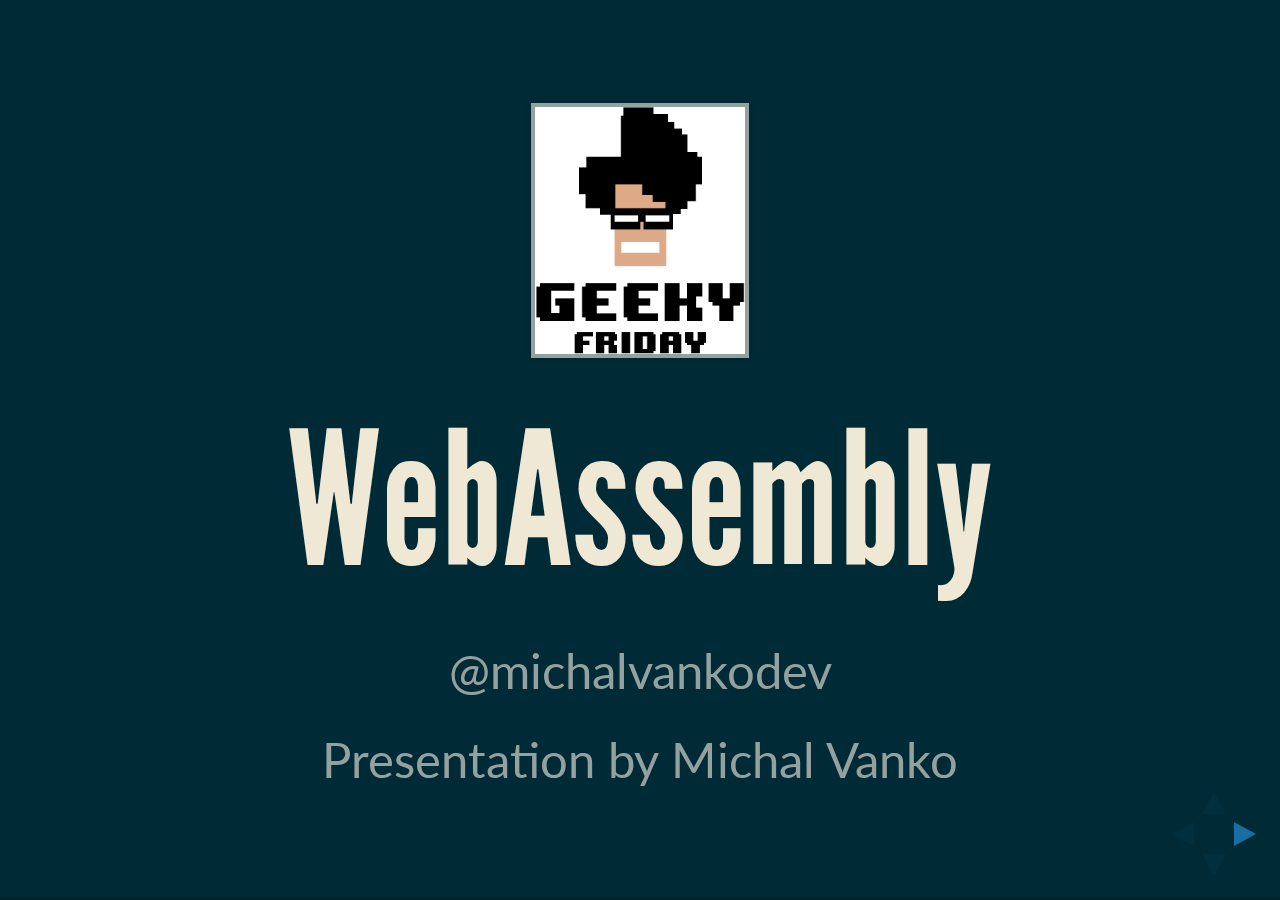
<file: index.html>
<!doctype html>
<html>
	<head>
		<meta charset="utf-8">
		<meta name="viewport" content="width=device-width, initial-scale=1.0, maximum-scale=1.0, user-scalable=no">

		<title>reveal.js</title>

		<link rel="stylesheet" href="css/reveal.css">
		<link rel="stylesheet" href="css/theme/moon.css">

		<!-- Theme used for syntax highlighting of code -->
		<link rel="stylesheet" href="lib/css/zenburn.css">
		
		<!-- Custom CSS just for this presentation -->
		<link rel="stylesheet" href="css/custom.css">

		<!-- Printing and PDF exports -->
		<script>
			var link = document.createElement( 'link' );
			link.rel = 'stylesheet';
			link.type = 'text/css';
			link.href = window.location.search.match( /print-pdf/gi ) ? 'css/print/pdf.css' : 'css/print/paper.css';
			document.getElementsByTagName( 'head' )[0].appendChild( link );
		</script>
	</head>
	<body>
		<div class="reveal">
			<div class="slides">
				<section>
					<img src="img/geekyFridayLogo.png" height="200"/>
					<h1>WebAssembly</h1>

					<footer>
						<span class="twitter-handle">@michalvankodev</span>
						<p>
							Presentation by Michal Vanko
						</p>
					</footer>
					<aside class="notes">
						<p>
							Pekne slusne sa privitat. <br>
							Ked treba predstavit GeekyFriday ako projekt <br>
							Urob si prehlad o publiku. Kto co uz vie nieco o WebAssembly <br>
							Netremuj! <br>
						</p>
					</aside>
				</section>

				<section id="web-beyond-applications">
					<h3>Web beyond web-applications</h3>
					<ul>
						<li>Game engines</li>
						<li>VR / AR</li>
						<li>Artificial inteligence</li>
						<li>Image / Video processing</li>
						<li>Image recognition</li>
						<li>Scientific visualization and simulation</li>
					</ul>

					<aside class="notes">
						<p>
							Ludia zacali na internete vykonavat viac a viac taskov na ktore webova platforma nieje pripravena. <br>
							Unity a Unreal Engines sa rozhodli ze chcu spristupnit svoje hry aj bezne na internete. <br>
							Virtualna a Upravena realita otvara vela novych moznosti a web je genialne miesto pre jednoduchy pristup. <br>
							Dokonca sa nasli ludia ktory skompilovali cely operacny system a nahodili ho ako webstranku.
						</p>
					</aside>
				</section>

				<section id="web-limits">
					<h3>Web limits</h3>
					<p>
						On web we can use any language as long as it is <strong><em>JavaScript</em></strong>.
					</p>

					<ul>
						<li>High level</li>
						<li>No threads</li>
						<li>Garbage collected</li>
						<li>No binaries</li>
					</ul>
					<aside class="notes">
						<p>
							Webove aplikacie sa tvoria vo vela roznych jazykoch. Vsetky sa vsak compiluju do JavaScriptu. <br>
							Po tazkom hladani ze kolko ich je tak som nasiel zoznam 375. takych jazykov.
						</p>
						<p>
							Hlavnymi nevyhodami jazyka su ze je Garbage collected a ze nema ziadnu binarnu reprezentaciu (nekompiluje sa). <br>
							Neviete vyuzit plny potencial procesora kedze nema ziadne thready <br>
							Nedokazeme ovladat pamat. GC sa moze naskytnut hockedy a moze sposobit sekanie <br>
							Ziadna binarna reprezentacia znamena ze kod ktory sa stiahne sa musi natiahnut a skompilovat nasledne u klienta. Co tiez trva nejaky cas.
						</p>
					</aside>
				</section>
				<section>
					<h2>Assembly</h2>

					<ul>
						<li><b>low-level</b>- machine instruction</li>
						<li>every architecture has a different set of instructions</li>
					</ul>

					<aside class="notes">
						Assembler is low-level programming language for computers
						, in which there is a <b>very strong (generally one-to-one)</b>
						correspondence between the language and the architecture's machine code instructions.
					</aside>
				</section>

				<section>
					<h2>asm.js</h2>

					<p> An extraordinarily optimizable, low-level subset of JavaScript </p>

					<ul>
						<li>manual memory management</li>
						<li>Type consistency</li>
						<li>but still JavaScript - we can do better</li>
					</ul>
					<aside class="notes">
						<p>
							asm.js vznikol ako projekt v spolupraci Unreal enginu a Firefoxu, ako demonstracia ze sa da 
							Je to len subset JavaScriptu co znamena ze je to javascript ktory pouziva len obmedzenu cast vlastnosti. <br>
							Primarne vznikol ako ciel pre kompilaciu z staticky typovych jazykov ako C/C++, ktore vedia ovladat pamat. <br>
							Samozrejme casom ludia zacali prekladat aj ine jazyky, tym ze si svoje interpretery tiez skompilovali z Ccka do asm. <br>
							Vykon okolo 65% oproti native.
						</p>
					</aside>
				</section>

				<section>
					<section>
						<h2>WebAssembly</h2>

						<p> is a new portable, size- and load-time-efficient format suitable for compilation to the web. </p>

						<ul>
							<li>Efficient and fast</li>
							<li>Safe</li>
							<li>Open and debuggable</li>
							<li>Part of the open web platform</li>
						</ul>
						<aside class="notes">
							<p>
								Neda sa hovorit o WebAssembly bez toho aby sa nespomenuli 4 hlavne ciele. <br>
								Cielom je schopnost execuovat kod 100% nativnej rychlosti. <br>
								Taktiez co sa tyka velkosti binarnych suborov aby boli male a rychle na stiahnutie
							</p>
							<p>
								WASM je navrhnuty tak aby bezal sandboxnuty a dodrziaval vsetky bezpecnostne prvky, ktore browsre dodrziavaju doteraz.
							</p>
							<p>
								WebAssembly je navrhnutý tak, aby v textovom formáte pre debugging, testovanie, experimentovanie, optimalizáciu, učenie, učenie a písanie programov ručne. <br>
								Tento format pripomina LISP :)
							</p>
						</aside>
					</section>

					<section>
						<pre><code data-trim data-noescape>
	;; simple.wasm
	(module
	(func $i (import "imports" "i") (param i32))
	(func (export "e")
		i32.const 42
		call $i))
						</code></pre>
					</section>
				</section>

				<section>
					<h3>Roadmap</h3>

					<ol>
						<li>MVP (release candidate) and JS API which are implemented</li>
						<li>
							Tooling support <br>
							<ul>
								<li>Editors</li>
								<li>Compilers</li>
								<li>Debuggers</li>
								<li>Profilers</li>
							</ul>
						</li>
						<li>Threads</li>
						<li>SIMD</li>
						<li>Zero-cost Exception Handling</li>
						<li>Feature testing</li>
					</ol>

					<aside class="notes">
						<p>
							MVP faza je dostupna na testing a mala by byt uzavreta v Q1 2017. <br>
							Nasledne by mal byt WASM dostupny by default vo vsetkych browsroch. Chrome 58 (do pol roka)
						</p>
						<p> 
							Pred 3 dnami sa spustilo hlasovanie o logo WASM. 
						</p>
						<p> 
							Tooling support: 
							<ul>
								<li>Editors,</li>
								<li> Compilers (C#, Go, Rust) by mali vediet spustat WASM, Virtualne Machiny pre jazyky ako Python Bash</li>
								<li> Debuggers - Integracia browsrou cez source mapy, Pre ostatne platformy treba dokoncit standard o tom ako debug formate, preruseni behu a inspekcii stavu.</li>
							</ul>
						</p>
						<p> 
							Feature testing: Tak ako aj browsre rozsiruju moznosti tak aj WASM sa bude vyvijat a je treba vediet ci dany browser podporuje nove featury WASM.
						</p>
					</aside>
				</section>

				<section>
					<h3>Proposals</h3>

					<ul>
						<li>Finer-grained control over memory</li>
						<li>Large page support</li>
						<li>More expressive control flow</li>
						<li>DOM, Web API integration</li>
						<li>Coroutines</li>
						<li>Multiprocess support</li>
						<li>Streaming Compilation</li>
					</ul>
					<aside class="notes">
						<p>
							Navrhy ktore budu implementovane ak bude o ne zaujem od developerov.
						</p>
					<ul>
						<li>Finer-grained control over memory- Poskytnut bezpecnu ale priamu kontrolu nad pamatou od Operacneho systemu</li>
						<li>Large page support - Stranky ktore by mohli mat aj 16 GiB, samozrejme ak user akceptuje</li>
						<li>More expressive control flow - Pridat prikazy ako napriklad goto pre lepsiu podporu inych jazykov ktore vyuzivaju najme tieto prikazy na optimalizaciu.</li>
						<li>DOM, Web API integration - Referencovat DOM objekty priamo z WASM, Volat WebAPI priamo z WASM</li>
						<li>Coroutines - C++ eventualne dostane Couroutines, ostatne jazyky (Go) su na nich zalozene.</li>
						<li>Multiprocess support, Spustat nove processy, a hlavne komunikacia medzi procesmi</li>
						<li>Streaming Compilation, Binarny format WASM je navrhnuty tak aby sa dal dekodovat pocas nacitavania. MVP vsak ale potrebuje na exekuciu WASM JavaScript API.</li>
					</ul>
					</aside>
				</section>
				<section>

					<section>
						<h3>How to</h3>

						<p><strong><em>Emscripten</em></strong> is an Open Source LLVM to JavaScript compiler.</p>
						<p>With <em>Emscripten</em> you can compile code that can be translated into <strong>LLVM</strong> bitcode into <strike>JavaScript</strike> WASM</p>

						<aside class="notes">
							<p>
								Pomocou Emscriptenu kompilujeme hocjaky kod ktory sa preklada do LLVM do WASM. <br>
								To znamena ze vacsinu jazykov ktore sa pouzivaju na systemove programovanie ako (C C++, Rust).
							</p>
						</aside>
					</section>

					<section>
						<pre><code data-trim data-noescape>
	#include &lt;stdio.h&gt;

	int main() {
		printf("hello, world!\n");
		return 0;
	}
						</code></pre>
						<pre><code data-trim data-noescape>
./emcc tests/hello_world.c
						</code></pre>

						<pre><code>
node a.out.js
						</code></pre>
						<aside class="notes">
							JS subor obsahuje JS potrebny na nacitanie vygenerovaneho WASM suboru ;)
						</aside>
					</section>
					<section>
						<pre><code data-trim data-noescape>				
$ rustup target add wasm32-unknown-emscripten
$ echo 'fn main() { println!("Hello, Emscripten!"); }' > hello.rs
$ rustc --target=wasm32-unknown-emscripten hello.rs
$ node hello.js
						</code></pre>
					</section>

					<section>
						<pre><code data-trim data-noescape>	
fetch('simple.wasm')
	.then(response => response.arrayBuffer())
	.then(bytes => instantiate(bytes, importObject))
	.then(instance => instance.exports.e());
						</code></pre>
					</section>
				</section>

				<section id="demo">
					<h3>DEMO</h3>
					<a href="http://webassembly.org/demo/">Angry Bots</a>
				</section>

				<section>
					<h3>What about JavaScript?</h3>

					<ul>
						<li>JS is still evolving (ES 2017 finalized)</li>
						<li>SIMD</li>
					</ul>
					<p>
						<blockquote>"We’re not killing JavaScript. I don’t think it’s even possible to kill JavaScript."</blockquote> Brendan Eich
					</p>
					<aside class="notes">
						<p>
							V rozhovoroch sa samotny stvoritel vyjadruje ze nemysli si ze JavaScript zahynie. <br>
							Web musi stale fungovat <br>
							WASM ma pomoct JS tam kde JS je prikratke.
						</p>
					</aside>
				</section>

				<section id="thanks">
					<p>Thank You</p>
				</section>
			</div>
		</div>

		<script src="lib/js/head.min.js"></script>
		<script src="js/reveal.js"></script>

		<script>
			// More info https://github.com/hakimel/reveal.js#configuration
			Reveal.initialize({
				history: true,

				// More info https://github.com/hakimel/reveal.js#dependencies
				dependencies: [
					{ src: 'plugin/markdown/marked.js' },
					{ src: 'plugin/markdown/markdown.js' },
					{ src: 'plugin/notes/notes.js', async: true },
					{ src: 'plugin/highlight/highlight.js', async: true, callback: function() { hljs.initHighlightingOnLoad(); } }
				]
			});
		</script>
	</body>
</html>
</file>
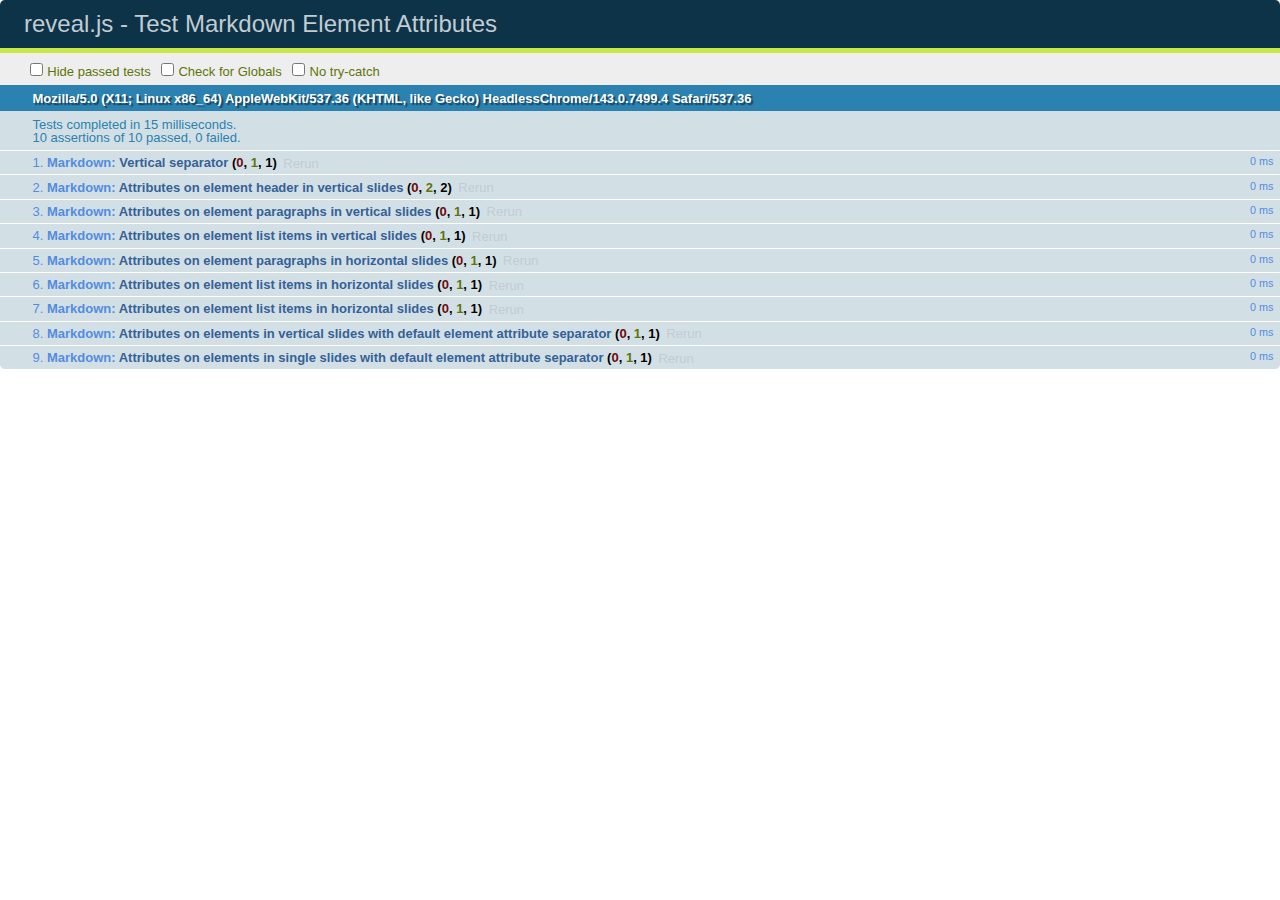
<file: test/test-markdown-element-attributes.html>
<!doctype html>
<html lang="en">

	<head>
		<meta charset="utf-8">

		<title>reveal.js - Test Markdown Element Attributes</title>

		<link rel="stylesheet" href="../css/reveal.css">
		<link rel="stylesheet" href="qunit-1.12.0.css">
	</head>

	<body style="overflow: auto;">

		<div id="qunit"></div>
		<div id="qunit-fixture"></div>

		<div class="reveal" style="display: none;">

			<div class="slides">

				<!-- <section data-markdown="example.md" data-separator="^\n\n\n" data-separator-vertical="^\n\n"></section> -->

				<!-- Slides are separated by newline + three dashes + newline, vertical slides identical but two dashes -->
				<section data-markdown data-separator="^\n---\n$" data-separator-vertical="^\n--\n$" data-element-attributes="{_\s*?([^}]+?)}">>
					<script type="text/template">
						## Slide 1.1
						<!-- {_class="fragment fade-out" data-fragment-index="1"} -->

						--

						## Slide 1.2
						<!-- {_class="fragment shrink"} -->

						Paragraph 1
						<!-- {_class="fragment grow"} -->

						Paragraph 2
						<!-- {_class="fragment grow"} -->

						- list item 1 <!-- {_class="fragment grow"} -->
						- list item 2 <!-- {_class="fragment grow"} -->
						- list item 3 <!-- {_class="fragment grow"} -->


						---

						## Slide 2


						Paragraph 1.2  
						multi-line <!-- {_class="fragment highlight-red"} -->

						Paragraph 2.2 <!-- {_class="fragment highlight-red"} -->

						Paragraph 2.3 <!-- {_class="fragment highlight-red"} -->

						Paragraph 2.4 <!-- {_class="fragment highlight-red"} -->

						- list item 1 <!-- {_class="fragment highlight-green"} -->
						- list item 2<!-- {_class="fragment highlight-green"} -->
						- list item 3<!-- {_class="fragment highlight-green"} -->
						- list item 4
						<!-- {_class="fragment highlight-green"} -->
						- list item 5<!-- {_class="fragment highlight-green"} -->

						Test

						![Example Picture](examples/assets/image2.png)
						<!-- {_class="reveal stretch"} -->

					</script>
				</section>



				<section 	data-markdown data-separator="^\n\n\n"
									data-separator-vertical="^\n\n"
									data-separator-notes="^Note:"
									data-charset="utf-8">
					<script type="text/template">
						# Test attributes in Markdown with default separator
						## Slide 1 Def <!-- .element: class="fragment highlight-red" data-fragment-index="1" -->


						## Slide 2 Def
						<!-- .element: class="fragment highlight-red" -->

					</script>
				</section>

				<section data-markdown>
				  <script type="text/template">
					## Hello world
					A paragraph
					<!-- .element: class="fragment highlight-blue" -->
				  </script>
				</section>

				<section data-markdown>
				  <script type="text/template">
					## Hello world

					Multiple  
					Line
					<!-- .element: class="fragment highlight-blue" -->
				  </script>
				</section>

				<section data-markdown>
				  <script type="text/template">
					## Hello world

					Test<!-- .element: class="fragment highlight-blue" -->

					More Test
				  </script>
				</section>


			</div>

		</div>

		<script src="../lib/js/head.min.js"></script>
		<script src="../js/reveal.js"></script>
		<script src="../plugin/markdown/marked.js"></script>
		<script src="../plugin/markdown/markdown.js"></script>
		<script src="qunit-1.12.0.js"></script>

		<script src="test-markdown-element-attributes.js"></script>

	</body>
</html>
</file>
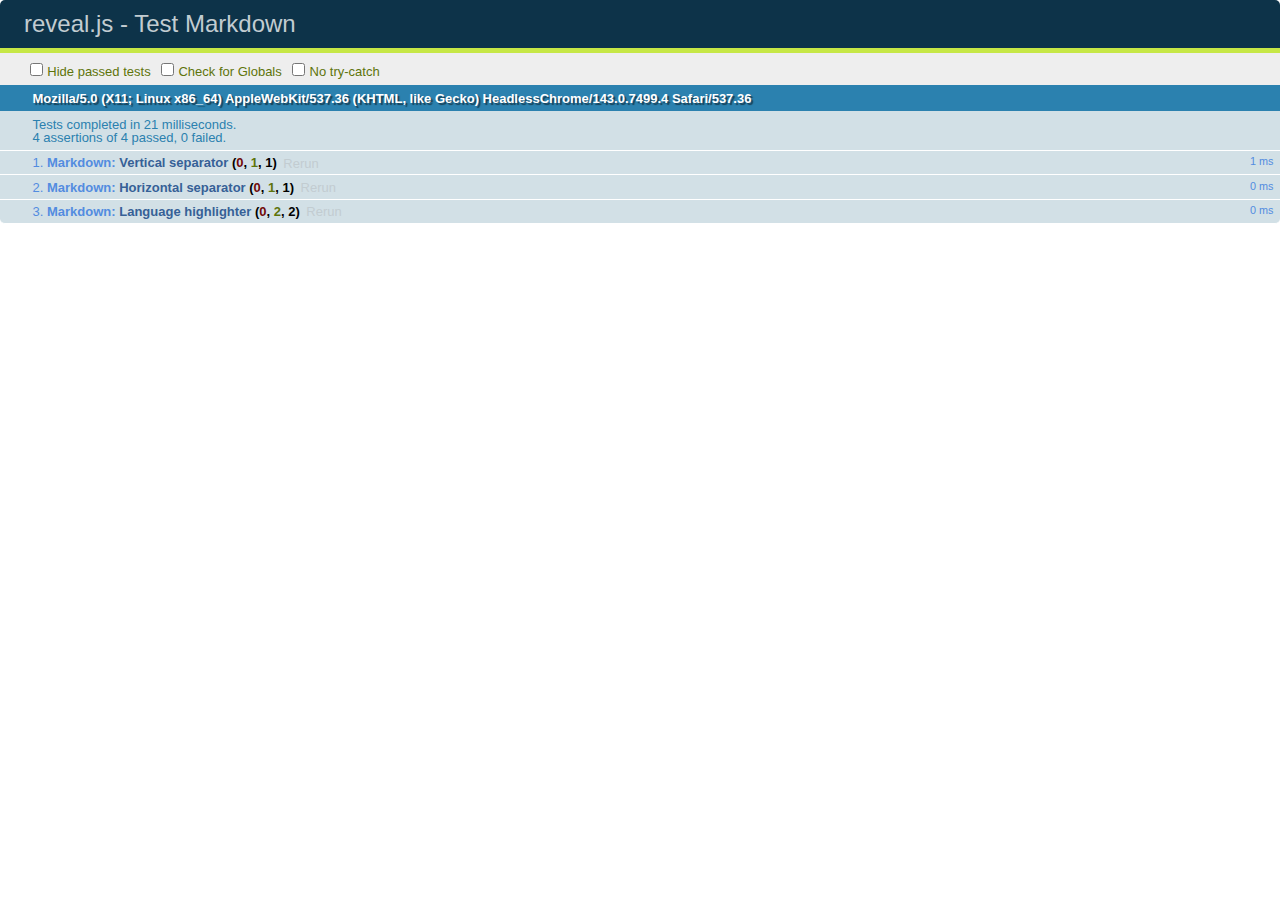
<file: test/test-markdown-external.html>
<!doctype html>
<html lang="en">

	<head>
		<meta charset="utf-8">

		<title>reveal.js - Test Markdown</title>

		<link rel="stylesheet" href="../css/reveal.css">
		<link rel="stylesheet" href="qunit-1.12.0.css">
	</head>

	<body style="overflow: auto;">

		<div id="qunit"></div>
  		<div id="qunit-fixture"></div>

		<div class="reveal" style="display: none;">

			<div class="slides">
				<section data-markdown="simple.md" data-separator="^\n\n\n" data-separator-vertical="^\n\n"></section>
			</div>

		</div>

		<script src="../lib/js/head.min.js"></script>
		<script src="../js/reveal.js"></script>
		<script src="../plugin/highlight/highlight.js"></script>
		<script src="../plugin/markdown/marked.js"></script>
		<script src="../plugin/markdown/markdown.js"></script>
		<script src="qunit-1.12.0.js"></script>

		<script src="test-markdown-external.js"></script>

	</body>
</html>
</file>
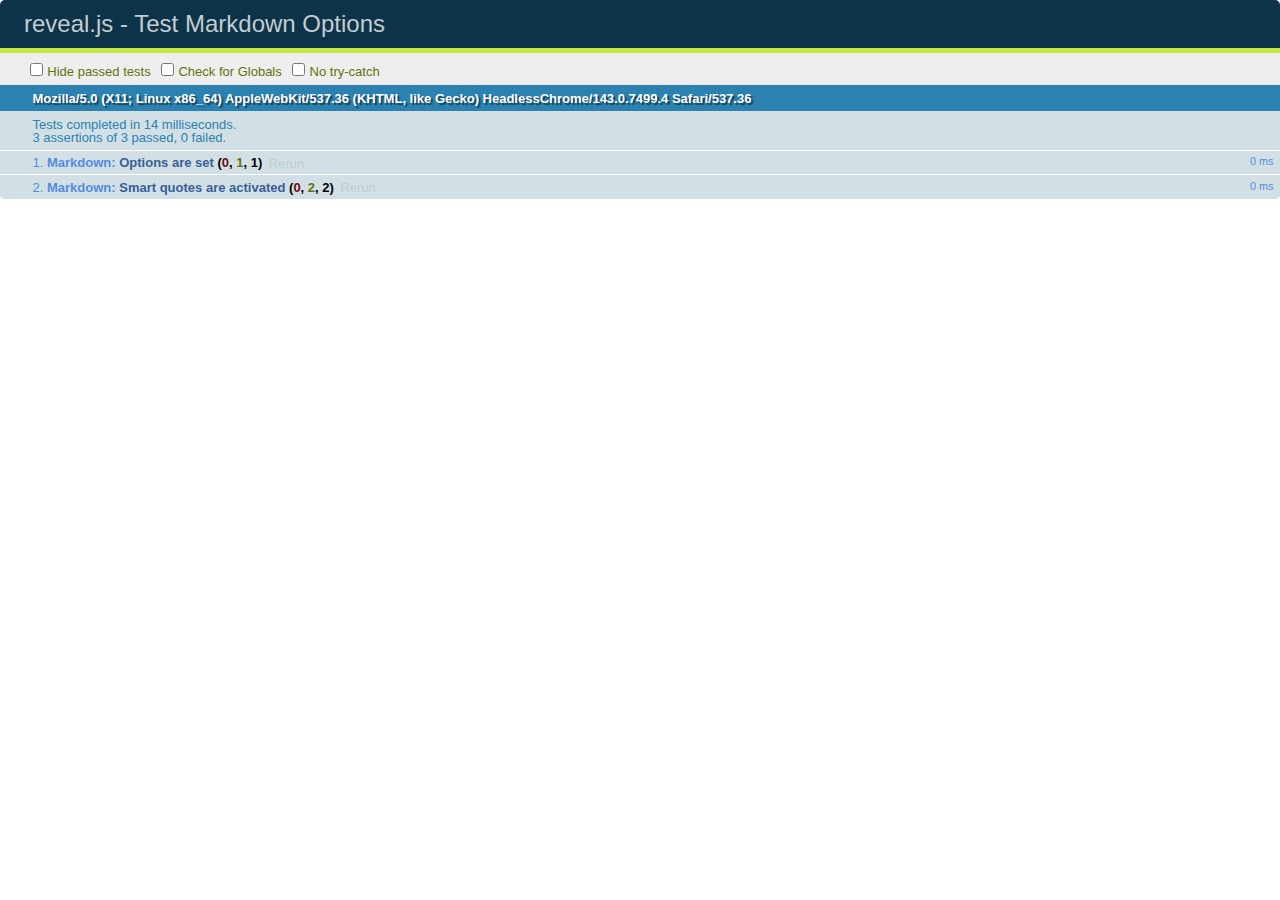
<file: test/test-markdown-options.html>
<!doctype html>
<html lang="en">

	<head>
		<meta charset="utf-8">

		<title>reveal.js - Test Markdown Options</title>

		<link rel="stylesheet" href="../css/reveal.css">
		<link rel="stylesheet" href="qunit-1.12.0.css">
	</head>

	<body style="overflow: auto;">

		<div id="qunit"></div>
		<div id="qunit-fixture"></div>

		<div class="reveal" style="display: none;">

			<div class="slides">

				<section data-markdown>
					<script type="text/template">
						## Testing Markdown Options

						This "slide" should contain 'smart' quotes.
					</script>
				</section>

			</div>

		</div>

		<script src="../lib/js/head.min.js"></script>
		<script src="../js/reveal.js"></script>
		<script src="qunit-1.12.0.js"></script>

		<script src="test-markdown-options.js"></script>

	</body>
</html>
</file>
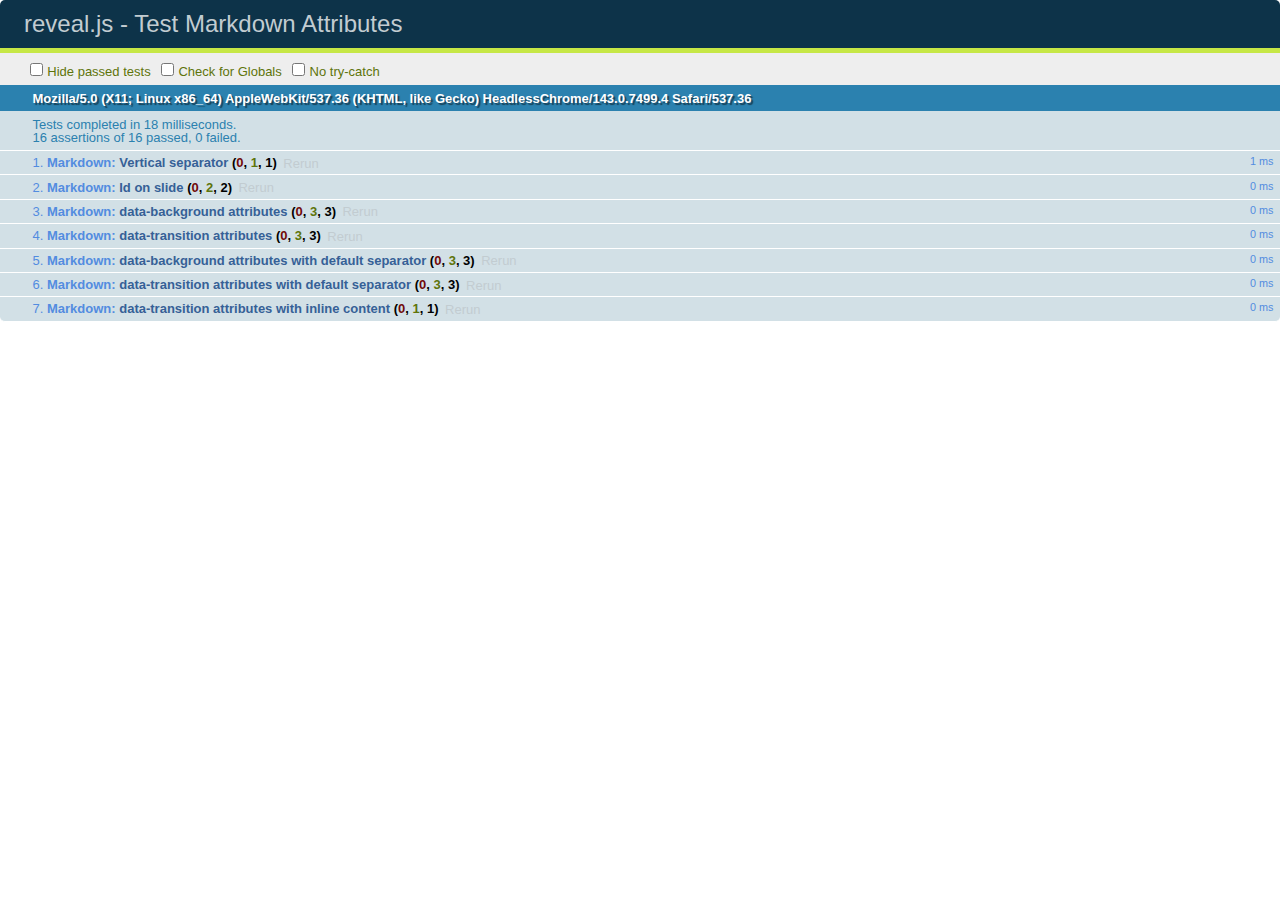
<file: test/test-markdown-slide-attributes.html>
<!doctype html>
<html lang="en">

	<head>
		<meta charset="utf-8">

		<title>reveal.js - Test Markdown Attributes</title>

		<link rel="stylesheet" href="../css/reveal.css">
		<link rel="stylesheet" href="qunit-1.12.0.css">
	</head>

	<body style="overflow: auto;">

		<div id="qunit"></div>
		<div id="qunit-fixture"></div>

		<div class="reveal" style="display: none;">

			<div class="slides">

				<!-- <section data-markdown="example.md" data-separator="^\n\n\n" data-separator-vertical="^\n\n"></section> -->

				<!-- Slides are separated by three lines, vertical slides by two lines, attributes are one any line starting with (spaces and) two dashes -->
				<section 	data-markdown data-separator="^\n\n\n"
									data-separator-vertical="^\n\n"
									data-separator-notes="^Note:"
									data-attributes="--\s(.*?)$"
									data-charset="utf-8">
					<script type="text/template">
						# Test attributes in Markdown
						## Slide 1



						## Slide 2
						<!-- -- id="slide2" data-transition="zoom" data-background="#A0C66B" -->


						## Slide 2.1
						<!-- -- data-background="#ff0000" data-transition="fade" -->


						## Slide 2.2
						[Link to Slide2](#/slide2)



						## Slide 3
						<!-- -- data-transition="zoom" data-background="#C6916B" -->



						## Slide 4
					</script>
				</section>

				<section 	data-markdown data-separator="^\n\n\n"
									data-separator-vertical="^\n\n"
									data-separator-notes="^Note:"
									data-charset="utf-8">
					<script type="text/template">
						# Test attributes in Markdown with default separator
						## Slide 1 Def



						## Slide 2 Def
						<!-- .slide: id="slide2def" data-transition="concave" data-background="#A7C66B" -->


						## Slide 2.1 Def
						<!-- .slide: data-background="#f70000" data-transition="page" -->


						## Slide 2.2 Def
						[Link to Slide2](#/slide2def)



						## Slide 3 Def
						<!-- .slide: data-transition="concave" data-background="#C7916B" -->



						## Slide 4
					</script>
				</section>

				<section data-markdown>
					<script type="text/template">
						<!-- .slide: data-background="#ff0000" -->
						## Hello world
					</script>
				</section>

				<section data-markdown>
					<script type="text/template">
						## Hello world
						<!-- .slide: data-background="#ff0000" -->
					</script>
				</section>

				<section data-markdown>
					<script type="text/template">
						## Hello world

						Test
						<!-- .slide: data-background="#ff0000" -->

						More Test
					</script>
				</section>

			</div>

		</div>

		<script src="../lib/js/head.min.js"></script>
		<script src="../js/reveal.js"></script>
		<script src="../plugin/markdown/marked.js"></script>
		<script src="../plugin/markdown/markdown.js"></script>
		<script src="qunit-1.12.0.js"></script>

		<script src="test-markdown-slide-attributes.js"></script>

	</body>
</html>
</file>
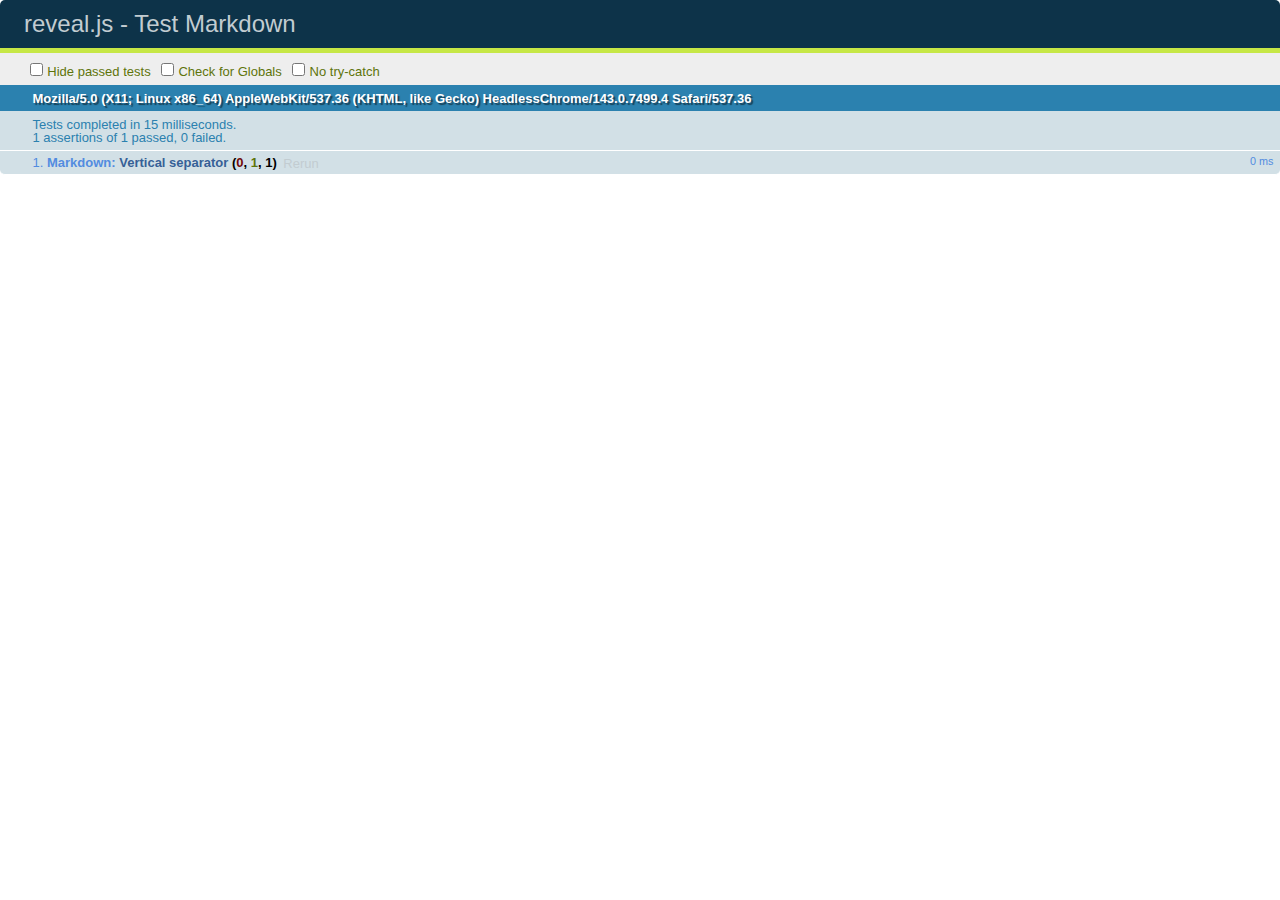
<file: test/test-markdown.html>
<!doctype html>
<html lang="en">

	<head>
		<meta charset="utf-8">

		<title>reveal.js - Test Markdown</title>

		<link rel="stylesheet" href="../css/reveal.css">
		<link rel="stylesheet" href="qunit-1.12.0.css">
	</head>

	<body style="overflow: auto;">

		<div id="qunit"></div>
		<div id="qunit-fixture"></div>

		<div class="reveal" style="display: none;">

			<div class="slides">

				<!-- <section data-markdown="example.md" data-separator="^\n\n\n" data-separator-vertical="^\n\n"></section> -->

				<!-- Slides are separated by newline + three dashes + newline, vertical slides identical but two dashes -->
				<section data-markdown data-separator="^\n---\n$" data-separator-vertical="^\n--\n$">
					<script type="text/template">
						## Slide 1.1

						--

						## Slide 1.2

						---

						## Slide 2
					</script>
				</section>

			</div>

		</div>

		<script src="../lib/js/head.min.js"></script>
		<script src="../js/reveal.js"></script>
		<script src="../plugin/markdown/marked.js"></script>
		<script src="../plugin/markdown/markdown.js"></script>
		<script src="qunit-1.12.0.js"></script>

		<script src="test-markdown.js"></script>

	</body>
</html>
</file>
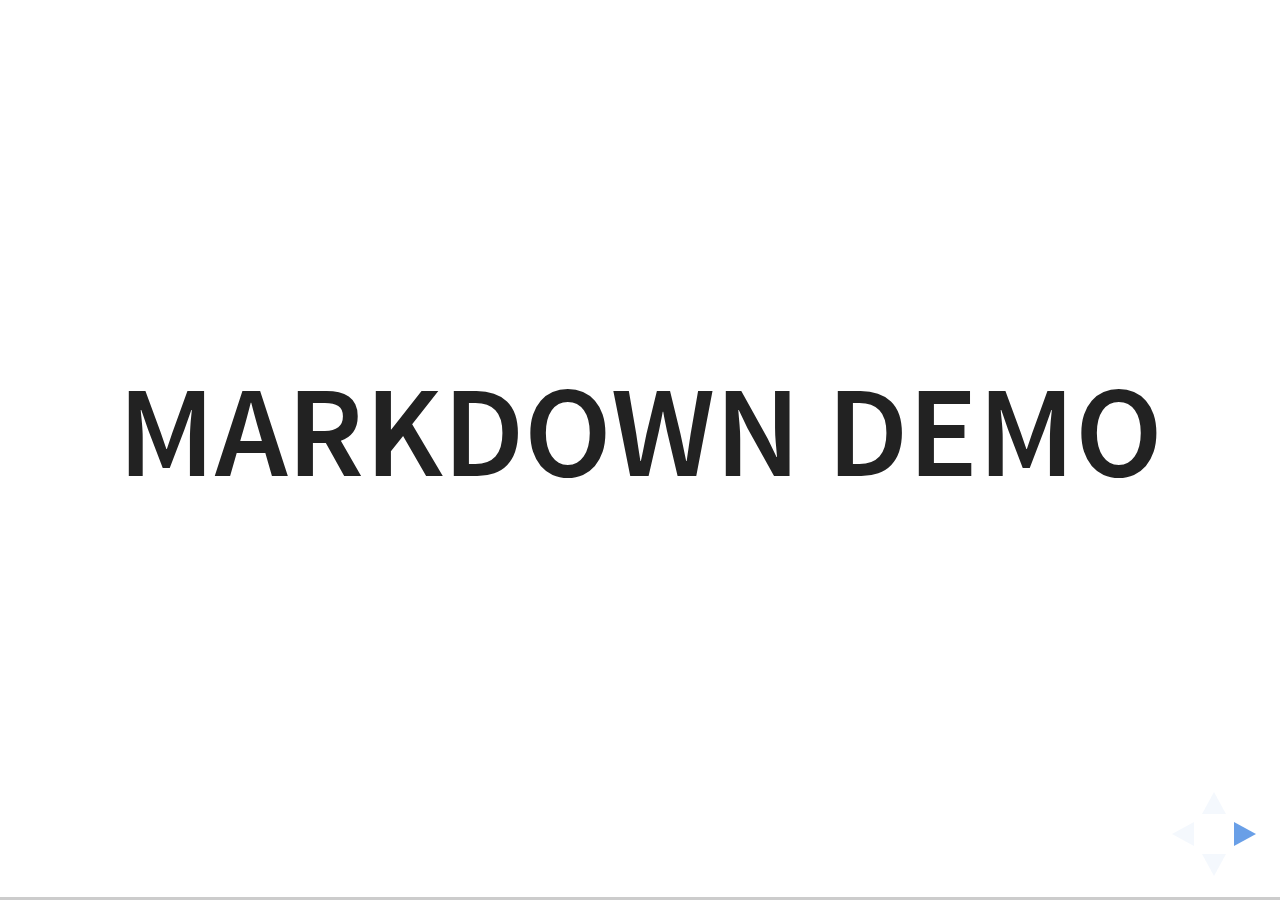
<file: plugin/markdown/example.html>
<!doctype html>
<html lang="en">

	<head>
		<meta charset="utf-8">

		<title>reveal.js - Markdown Demo</title>

		<link rel="stylesheet" href="../../css/reveal.css">
		<link rel="stylesheet" href="../../css/theme/white.css" id="theme">

        <link rel="stylesheet" href="../../lib/css/zenburn.css">
	</head>

	<body>

		<div class="reveal">

			<div class="slides">

                <!-- Use external markdown resource, separate slides by three newlines; vertical slides by two newlines -->
                <section data-markdown="example.md" data-separator="^\n\n\n" data-separator-vertical="^\n\n"></section>

                <!-- Slides are separated by three dashes (quick 'n dirty regular expression) -->
                <section data-markdown data-separator="---">
                    <script type="text/template">
                        ## Demo 1
                        Slide 1
                        ---
                        ## Demo 1
                        Slide 2
                        ---
                        ## Demo 1
                        Slide 3
                    </script>
                </section>

                <!-- Slides are separated by newline + three dashes + newline, vertical slides identical but two dashes -->
                <section data-markdown data-separator="^\n---\n$" data-separator-vertical="^\n--\n$">
                    <script type="text/template">
                        ## Demo 2
                        Slide 1.1

                        --

                        ## Demo 2
                        Slide 1.2

                        ---

                        ## Demo 2
                        Slide 2
                    </script>
                </section>

                <!-- No "extra" slides, since there are no separators defined (so they'll become horizontal rulers) -->
                <section data-markdown>
                    <script type="text/template">
                        A

                        ---

                        B

                        ---

                        C
                    </script>
                </section>

                <!-- Slide attributes -->
                <section data-markdown>
                    <script type="text/template">
                        <!-- .slide: data-background="#000000" -->
                        ## Slide attributes
                    </script>
                </section>

                <!-- Element attributes -->
                <section data-markdown>
                    <script type="text/template">
                        ## Element attributes
                        - Item 1 <!-- .element: class="fragment" data-fragment-index="2" -->
                        - Item 2 <!-- .element: class="fragment" data-fragment-index="1" -->
                    </script>
                </section>

                <!-- Code -->
                <section data-markdown>
                    <script type="text/template">
                        ```php
                        public function foo()
                        {
                            $foo = array(
                                'bar' => 'bar'
                            )
                        }
                        ```
                    </script>
                </section>

            </div>
		</div>

		<script src="../../lib/js/head.min.js"></script>
		<script src="../../js/reveal.js"></script>

		<script>

			Reveal.initialize({
				controls: true,
				progress: true,
				history: true,
				center: true,

				// Optional libraries used to extend on reveal.js
				dependencies: [
					{ src: '../../lib/js/classList.js', condition: function() { return !document.body.classList; } },
					{ src: 'marked.js', condition: function() { return !!document.querySelector( '[data-markdown]' ); } },
                    { src: 'markdown.js', condition: function() { return !!document.querySelector( '[data-markdown]' ); } },
                    { src: '../highlight/highlight.js', async: true, callback: function() { hljs.initHighlightingOnLoad(); } },
					{ src: '../notes/notes.js' }
				]
			});

		</script>

	</body>
</html>
</file>
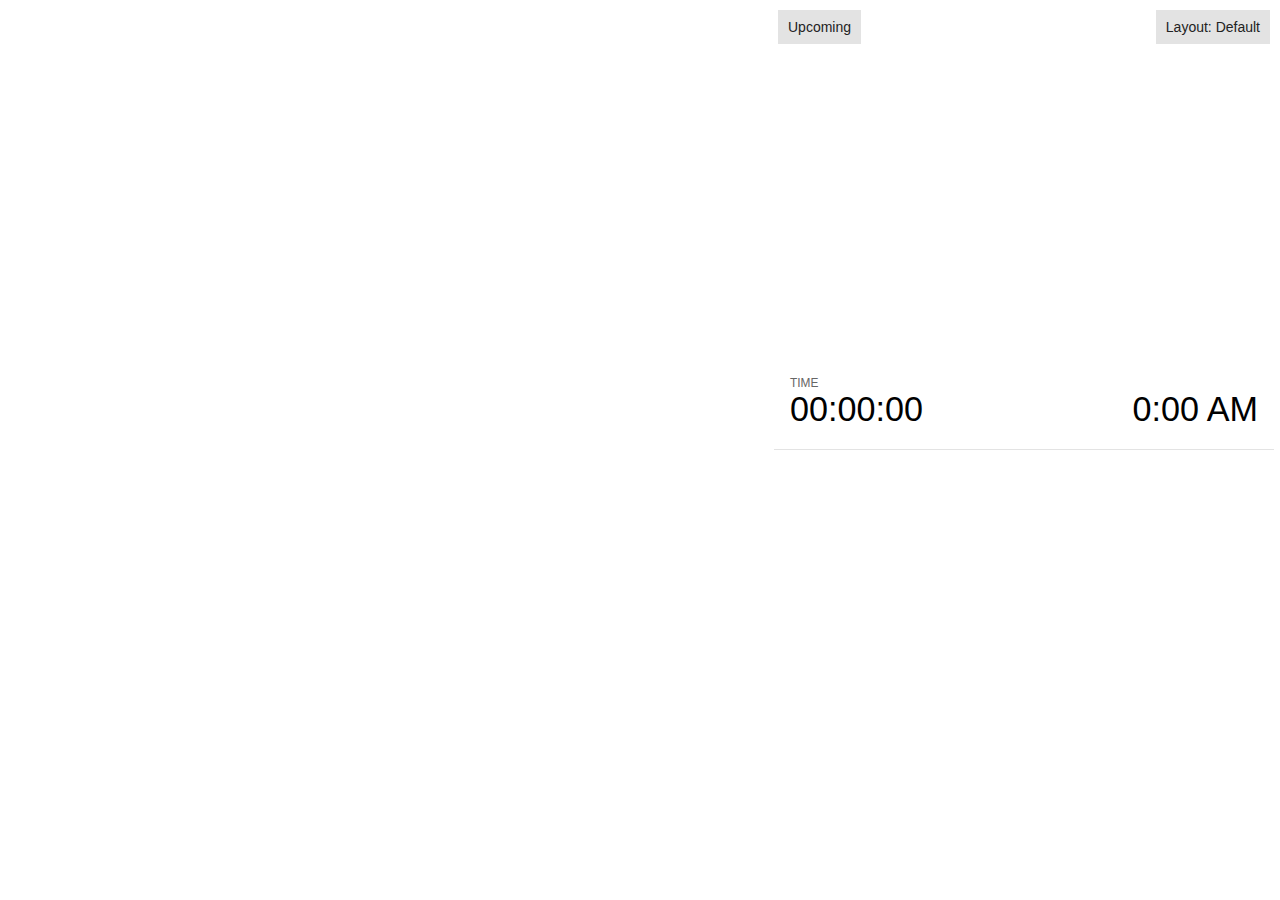
<file: plugin/notes/notes.html>
<!doctype html>
<html lang="en">
	<head>
		<meta charset="utf-8">

		<title>reveal.js - Slide Notes</title>

		<style>
			body {
				font-family: Helvetica;
				font-size: 18px;
			}

			#current-slide,
			#upcoming-slide,
			#speaker-controls {
				padding: 6px;
				box-sizing: border-box;
				-moz-box-sizing: border-box;
			}

			#current-slide iframe,
			#upcoming-slide iframe {
				width: 100%;
				height: 100%;
				border: 1px solid #ddd;
			}

			#current-slide .label,
			#upcoming-slide .label {
				position: absolute;
				top: 10px;
				left: 10px;
				z-index: 2;
			}

			.overlay-element {
				height: 34px;
				line-height: 34px;
				padding: 0 10px;
				text-shadow: none;
				background: rgba( 220, 220, 220, 0.8 );
				color: #222;
				font-size: 14px;
			}

			.overlay-element.interactive:hover {
				background: rgba( 220, 220, 220, 1 );
			}

			#current-slide {
				position: absolute;
				width: 60%;
				height: 100%;
				top: 0;
				left: 0;
				padding-right: 0;
			}

			#upcoming-slide {
				position: absolute;
				width: 40%;
				height: 40%;
				right: 0;
				top: 0;
			}

			/* Speaker controls */
			#speaker-controls {
				position: absolute;
				top: 40%;
				right: 0;
				width: 40%;
				height: 60%;
				overflow: auto;
				font-size: 18px;
			}

				.speaker-controls-time.hidden,
				.speaker-controls-notes.hidden {
					display: none;
				}

				.speaker-controls-time .label,
				.speaker-controls-notes .label {
					text-transform: uppercase;
					font-weight: normal;
					font-size: 0.66em;
					color: #666;
					margin: 0;
				}

				.speaker-controls-time {
					border-bottom: 1px solid rgba( 200, 200, 200, 0.5 );
					margin-bottom: 10px;
					padding: 10px 16px;
					padding-bottom: 20px;
					cursor: pointer;
				}

				.speaker-controls-time .reset-button {
					opacity: 0;
					float: right;
					color: #666;
					text-decoration: none;
				}
				.speaker-controls-time:hover .reset-button {
					opacity: 1;
				}

				.speaker-controls-time .timer,
				.speaker-controls-time .clock {
					width: 50%;
					font-size: 1.9em;
				}

				.speaker-controls-time .timer {
					float: left;
				}

				.speaker-controls-time .clock {
					float: right;
					text-align: right;
				}

				.speaker-controls-time span.mute {
					color: #bbb;
				}

				.speaker-controls-notes {
					padding: 10px 16px;
				}

				.speaker-controls-notes .value {
					margin-top: 5px;
					line-height: 1.4;
					font-size: 1.2em;
				}

			/* Layout selector */
			#speaker-layout {
				position: absolute;
				top: 10px;
				right: 10px;
				color: #222;
				z-index: 10;
			}
				#speaker-layout select {
					position: absolute;
					width: 100%;
					height: 100%;
					top: 0;
					left: 0;
					border: 0;
					box-shadow: 0;
					cursor: pointer;
					opacity: 0;

					font-size: 1em;
					background-color: transparent;

					-moz-appearance: none;
					-webkit-appearance: none;
					-webkit-tap-highlight-color: rgba(0, 0, 0, 0);
				}

				#speaker-layout select:focus {
					outline: none;
					box-shadow: none;
				}

			.clear {
				clear: both;
			}

			/* Speaker layout: Wide */
			body[data-speaker-layout="wide"] #current-slide,
			body[data-speaker-layout="wide"] #upcoming-slide {
				width: 50%;
				height: 45%;
				padding: 6px;
			}

			body[data-speaker-layout="wide"] #current-slide {
				top: 0;
				left: 0;
			}

			body[data-speaker-layout="wide"] #upcoming-slide {
				top: 0;
				left: 50%;
			}

			body[data-speaker-layout="wide"] #speaker-controls {
				top: 45%;
				left: 0;
				width: 100%;
				height: 50%;
				font-size: 1.25em;
			}

			/* Speaker layout: Tall */
			body[data-speaker-layout="tall"] #current-slide,
			body[data-speaker-layout="tall"] #upcoming-slide {
				width: 45%;
				height: 50%;
				padding: 6px;
			}

			body[data-speaker-layout="tall"] #current-slide {
				top: 0;
				left: 0;
			}

			body[data-speaker-layout="tall"] #upcoming-slide {
				top: 50%;
				left: 0;
			}

			body[data-speaker-layout="tall"] #speaker-controls {
				padding-top: 40px;
				top: 0;
				left: 45%;
				width: 55%;
				height: 100%;
				font-size: 1.25em;
			}

			/* Speaker layout: Notes only */
			body[data-speaker-layout="notes-only"] #current-slide,
			body[data-speaker-layout="notes-only"] #upcoming-slide {
				display: none;
			}

			body[data-speaker-layout="notes-only"] #speaker-controls {
				padding-top: 40px;
				top: 0;
				left: 0;
				width: 100%;
				height: 100%;
				font-size: 1.25em;
			}

			@media screen and (max-width: 1080px) {
				body[data-speaker-layout="default"] #speaker-controls {
					font-size: 16px;
				}
			}

			@media screen and (max-width: 900px) {
				body[data-speaker-layout="default"] #speaker-controls {
					font-size: 14px;
				}
			}

			@media screen and (max-width: 800px) {
				body[data-speaker-layout="default"] #speaker-controls {
					font-size: 12px;
				}
			}

		</style>
	</head>

	<body>

		<div id="current-slide"></div>
		<div id="upcoming-slide"><span class="overlay-element label">Upcoming</span></div>
		<div id="speaker-controls">
			<div class="speaker-controls-time">
				<h4 class="label">Time <span class="reset-button">Click to Reset</span></h4>
				<div class="clock">
					<span class="clock-value">0:00 AM</span>
				</div>
				<div class="timer">
					<span class="hours-value">00</span><span class="minutes-value">:00</span><span class="seconds-value">:00</span>
				</div>
				<div class="clear"></div>
			</div>

			<div class="speaker-controls-notes hidden">
				<h4 class="label">Notes</h4>
				<div class="value"></div>
			</div>
		</div>
		<div id="speaker-layout" class="overlay-element interactive">
			<span class="speaker-layout-label"></span>
			<select class="speaker-layout-dropdown"></select>
		</div>

		<script src="../../plugin/markdown/marked.js"></script>
		<script>

			(function() {

				var notes,
					notesValue,
					currentState,
					currentSlide,
					upcomingSlide,
					layoutLabel,
					layoutDropdown,
					connected = false;

				var SPEAKER_LAYOUTS = {
					'default': 'Default',
					'wide': 'Wide',
					'tall': 'Tall',
					'notes-only': 'Notes only'
				};

				setupLayout();

				window.addEventListener( 'message', function( event ) {

					var data = JSON.parse( event.data );

					// The overview mode is only useful to the reveal.js instance
					// where navigation occurs so we don't sync it
					if( data.state ) delete data.state.overview;

					// Messages sent by the notes plugin inside of the main window
					if( data && data.namespace === 'reveal-notes' ) {
						if( data.type === 'connect' ) {
							handleConnectMessage( data );
						}
						else if( data.type === 'state' ) {
							handleStateMessage( data );
						}
					}
					// Messages sent by the reveal.js inside of the current slide preview
					else if( data && data.namespace === 'reveal' ) {
						if( /ready/.test( data.eventName ) ) {
							// Send a message back to notify that the handshake is complete
							window.opener.postMessage( JSON.stringify({ namespace: 'reveal-notes', type: 'connected'} ), '*' );
						}
						else if( /slidechanged|fragmentshown|fragmenthidden|paused|resumed/.test( data.eventName ) && currentState !== JSON.stringify( data.state ) ) {

							window.opener.postMessage( JSON.stringify({ method: 'setState', args: [ data.state ]} ), '*' );

						}
					}

				} );

				/**
				 * Called when the main window is trying to establish a
				 * connection.
				 */
				function handleConnectMessage( data ) {

					if( connected === false ) {
						connected = true;

						setupIframes( data );
						setupKeyboard();
						setupNotes();
						setupTimer();
					}

				}

				/**
				 * Called when the main window sends an updated state.
				 */
				function handleStateMessage( data ) {

					// Store the most recently set state to avoid circular loops
					// applying the same state
					currentState = JSON.stringify( data.state );

					// No need for updating the notes in case of fragment changes
					if ( data.notes ) {
						notes.classList.remove( 'hidden' );
						notesValue.style.whiteSpace = data.whitespace;
						if( data.markdown ) {
							notesValue.innerHTML = marked( data.notes );
						}
						else {
							notesValue.innerHTML = data.notes;
						}
					}
					else {
						notes.classList.add( 'hidden' );
					}

					// Update the note slides
					currentSlide.contentWindow.postMessage( JSON.stringify({ method: 'setState', args: [ data.state ] }), '*' );
					upcomingSlide.contentWindow.postMessage( JSON.stringify({ method: 'setState', args: [ data.state ] }), '*' );
					upcomingSlide.contentWindow.postMessage( JSON.stringify({ method: 'next' }), '*' );

				}

				// Limit to max one state update per X ms
				handleStateMessage = debounce( handleStateMessage, 200 );

				/**
				 * Forward keyboard events to the current slide window.
				 * This enables keyboard events to work even if focus
				 * isn't set on the current slide iframe.
				 */
				function setupKeyboard() {

					document.addEventListener( 'keydown', function( event ) {
						currentSlide.contentWindow.postMessage( JSON.stringify({ method: 'triggerKey', args: [ event.keyCode ] }), '*' );
					} );

				}

				/**
				 * Creates the preview iframes.
				 */
				function setupIframes( data ) {

					var params = [
						'receiver',
						'progress=false',
						'history=false',
						'transition=none',
						'autoSlide=0',
						'backgroundTransition=none'
					].join( '&' );

					var urlSeparator = /\?/.test(data.url) ? '&' : '?';
					var hash = '#/' + data.state.indexh + '/' + data.state.indexv;
					var currentURL = data.url + urlSeparator + params + '&postMessageEvents=true' + hash;
					var upcomingURL = data.url + urlSeparator + params + '&controls=false' + hash;

					currentSlide = document.createElement( 'iframe' );
					currentSlide.setAttribute( 'width', 1280 );
					currentSlide.setAttribute( 'height', 1024 );
					currentSlide.setAttribute( 'src', currentURL );
					document.querySelector( '#current-slide' ).appendChild( currentSlide );

					upcomingSlide = document.createElement( 'iframe' );
					upcomingSlide.setAttribute( 'width', 640 );
					upcomingSlide.setAttribute( 'height', 512 );
					upcomingSlide.setAttribute( 'src', upcomingURL );
					document.querySelector( '#upcoming-slide' ).appendChild( upcomingSlide );

				}

				/**
				 * Setup the notes UI.
				 */
				function setupNotes() {

					notes = document.querySelector( '.speaker-controls-notes' );
					notesValue = document.querySelector( '.speaker-controls-notes .value' );

				}

				/**
				 * Create the timer and clock and start updating them
				 * at an interval.
				 */
				function setupTimer() {

					var start = new Date(),
						timeEl = document.querySelector( '.speaker-controls-time' ),
						clockEl = timeEl.querySelector( '.clock-value' ),
						hoursEl = timeEl.querySelector( '.hours-value' ),
						minutesEl = timeEl.querySelector( '.minutes-value' ),
						secondsEl = timeEl.querySelector( '.seconds-value' );

					function _updateTimer() {

						var diff, hours, minutes, seconds,
							now = new Date();

						diff = now.getTime() - start.getTime();
						hours = Math.floor( diff / ( 1000 * 60 * 60 ) );
						minutes = Math.floor( ( diff / ( 1000 * 60 ) ) % 60 );
						seconds = Math.floor( ( diff / 1000 ) % 60 );

						clockEl.innerHTML = now.toLocaleTimeString( 'en-US', { hour12: true, hour: '2-digit', minute:'2-digit' } );
						hoursEl.innerHTML = zeroPadInteger( hours );
						hoursEl.className = hours > 0 ? '' : 'mute';
						minutesEl.innerHTML = ':' + zeroPadInteger( minutes );
						minutesEl.className = minutes > 0 ? '' : 'mute';
						secondsEl.innerHTML = ':' + zeroPadInteger( seconds );

					}

					// Update once directly
					_updateTimer();

					// Then update every second
					setInterval( _updateTimer, 1000 );

					timeEl.addEventListener( 'click', function() {
						start = new Date();
						_updateTimer();
						return false;
					} );

				}

				/**
				 * Sets up the speaker view layout and layout selector.
				 */
				function setupLayout() {

					layoutDropdown = document.querySelector( '.speaker-layout-dropdown' );
					layoutLabel = document.querySelector( '.speaker-layout-label' );

					// Render the list of available layouts
					for( var id in SPEAKER_LAYOUTS ) {
						var option = document.createElement( 'option' );
						option.setAttribute( 'value', id );
						option.textContent = SPEAKER_LAYOUTS[ id ];
						layoutDropdown.appendChild( option );
					}

					// Monitor the dropdown for changes
					layoutDropdown.addEventListener( 'change', function( event ) {

						setLayout( layoutDropdown.value );

					}, false );

					// Restore any currently persisted layout
					setLayout( getLayout() );

				}

				/**
				 * Sets a new speaker view layout. The layout is persisted
				 * in local storage.
				 */
				function setLayout( value ) {

					var title = SPEAKER_LAYOUTS[ value ];

					layoutLabel.innerHTML = 'Layout' + ( title ? ( ': ' + title ) : '' );
					layoutDropdown.value = value;

					document.body.setAttribute( 'data-speaker-layout', value );

					// Persist locally
					if( window.localStorage ) {
						window.localStorage.setItem( 'reveal-speaker-layout', value );
					}

				}

				/**
				 * Returns the ID of the most recently set speaker layout
				 * or our default layout if none has been set.
				 */
				function getLayout() {

					if( window.localStorage ) {
						var layout = window.localStorage.getItem( 'reveal-speaker-layout' );
						if( layout ) {
							return layout;
						}
					}

					// Default to the first record in the layouts hash
					for( var id in SPEAKER_LAYOUTS ) {
						return id;
					}

				}

				function zeroPadInteger( num ) {

					var str = '00' + parseInt( num );
					return str.substring( str.length - 2 );

				}

				/**
				 * Limits the frequency at which a function can be called.
				 */
				function debounce( fn, ms ) {

					var lastTime = 0,
						timeout;

					return function() {

						var args = arguments;
						var context = this;

						clearTimeout( timeout );

						var timeSinceLastCall = Date.now() - lastTime;
						if( timeSinceLastCall > ms ) {
							fn.apply( context, args );
							lastTime = Date.now();
						}
						else {
							timeout = setTimeout( function() {
								fn.apply( context, args );
								lastTime = Date.now();
							}, ms - timeSinceLastCall );
						}

					}

				}

			})();

		</script>
	</body>
</html>
</file>
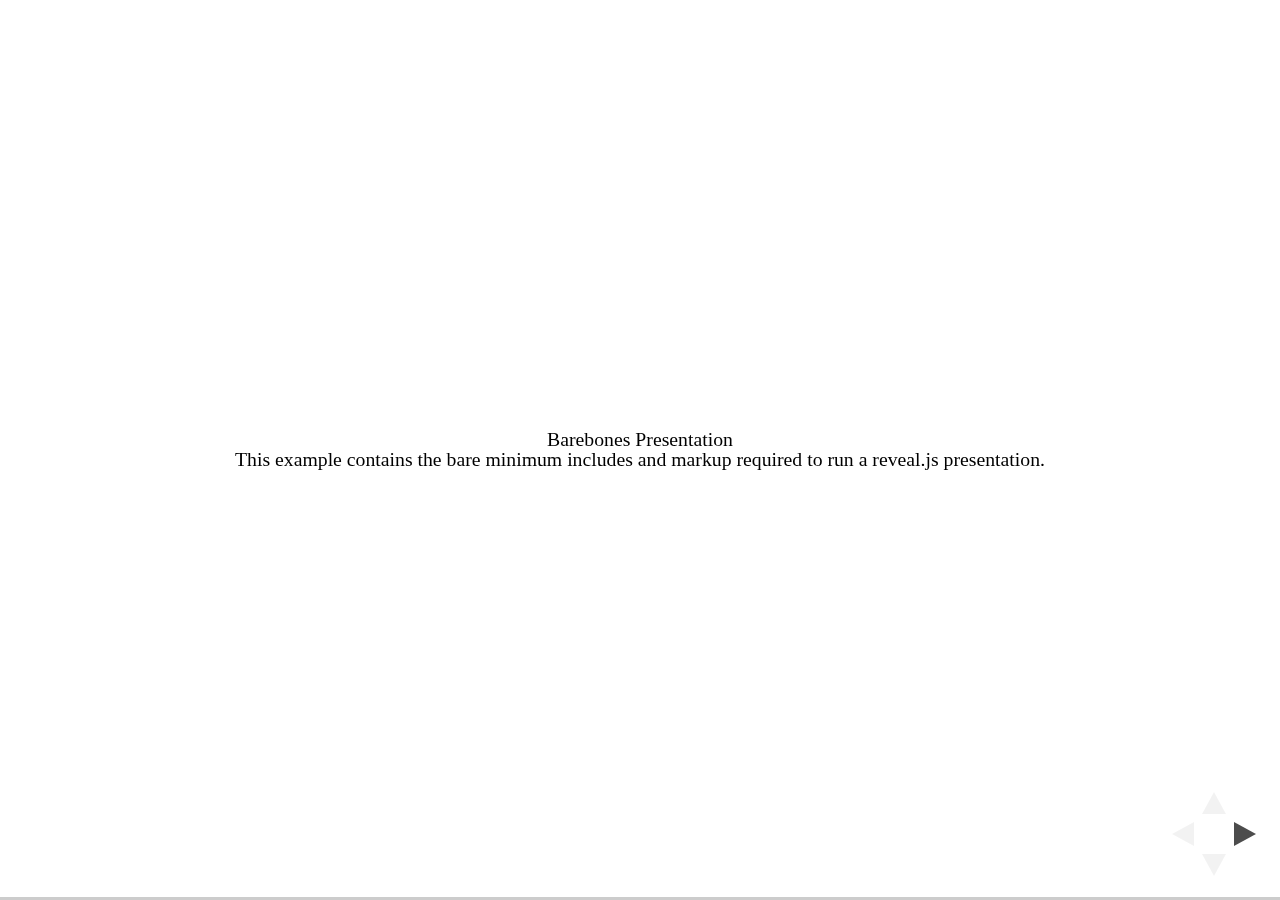
<file: test/examples/barebones.html>
<!doctype html>
<html lang="en">

	<head>
		<meta charset="utf-8">

		<title>reveal.js - Barebones</title>

		<link rel="stylesheet" href="../../css/reveal.css">
	</head>

	<body>

		<div class="reveal">

			<div class="slides">

				<section>
					<h2>Barebones Presentation</h2>
					<p>This example contains the bare minimum includes and markup required to run a reveal.js presentation.</p>
				</section>

				<section>
					<h2>No Theme</h2>
					<p>There's no theme included, so it will fall back on browser defaults.</p>
				</section>

			</div>

		</div>

		<script src="../../js/reveal.js"></script>

		<script>

			Reveal.initialize();

		</script>

	</body>
</html>
</file>
<file: css/theme/moon.css>
/**
 * Solarized Dark theme for reveal.js.
 * Author: Achim Staebler
 */
@import url(../../lib/font/league-gothic/league-gothic.css);
@import url(https://fonts.googleapis.com/css?family=Lato:400,700,400italic,700italic);
/**
 * Solarized colors by Ethan Schoonover
 */
html * {
  color-profile: sRGB;
  rendering-intent: auto; }

/*********************************************
 * GLOBAL STYLES
 *********************************************/
body {
  background: #002b36;
  background-color: #002b36; }

.reveal {
  font-family: "Lato", sans-serif;
  font-size: 40px;
  font-weight: normal;
  color: #93a1a1; }

::selection {
  color: #fff;
  background: #d33682;
  text-shadow: none; }

::-moz-selection {
  color: #fff;
  background: #d33682;
  text-shadow: none; }

.reveal .slides > section,
.reveal .slides > section > section {
  line-height: 1.3;
  font-weight: inherit; }

/*********************************************
 * HEADERS
 *********************************************/
.reveal h1,
.reveal h2,
.reveal h3,
.reveal h4,
.reveal h5,
.reveal h6 {
  margin: 0 0 20px 0;
  color: #eee8d5;
  font-family: "League Gothic", Impact, sans-serif;
  font-weight: normal;
  line-height: 1.2;
  letter-spacing: normal;
  text-transform: uppercase;
  text-shadow: none;
  word-wrap: break-word; }

.reveal h1 {
  font-size: 3.77em; }

.reveal h2 {
  font-size: 2.11em; }

.reveal h3 {
  font-size: 1.55em; }

.reveal h4 {
  font-size: 1em; }

.reveal h1 {
  text-shadow: none; }

/*********************************************
 * OTHER
 *********************************************/
.reveal p {
  margin: 20px 0;
  line-height: 1.3; }

/* Ensure certain elements are never larger than the slide itself */
.reveal img,
.reveal video,
.reveal iframe {
  max-width: 95%;
  max-height: 95%; }

.reveal strong,
.reveal b {
  font-weight: bold; }

.reveal em {
  font-style: italic; }

.reveal ol,
.reveal dl,
.reveal ul {
  display: inline-block;
  text-align: left;
  margin: 0 0 0 1em; }

.reveal ol {
  list-style-type: decimal; }

.reveal ul {
  list-style-type: disc; }

.reveal ul ul {
  list-style-type: square; }

.reveal ul ul ul {
  list-style-type: circle; }

.reveal ul ul,
.reveal ul ol,
.reveal ol ol,
.reveal ol ul {
  display: block;
  margin-left: 40px; }

.reveal dt {
  font-weight: bold; }

.reveal dd {
  margin-left: 40px; }

.reveal q,
.reveal blockquote {
  quotes: none; }

.reveal blockquote {
  display: block;
  position: relative;
  width: 70%;
  margin: 20px auto;
  padding: 5px;
  font-style: italic;
  background: rgba(255, 255, 255, 0.05);
  box-shadow: 0px 0px 2px rgba(0, 0, 0, 0.2); }

.reveal blockquote p:first-child,
.reveal blockquote p:last-child {
  display: inline-block; }

.reveal q {
  font-style: italic; }

.reveal pre {
  display: block;
  position: relative;
  width: 90%;
  margin: 20px auto;
  text-align: left;
  font-size: 0.55em;
  font-family: monospace;
  line-height: 1.2em;
  word-wrap: break-word;
  box-shadow: 0px 0px 6px rgba(0, 0, 0, 0.3); }

.reveal code {
  font-family: monospace; }

.reveal pre code {
  display: block;
  padding: 5px;
  overflow: auto;
  max-height: 400px;
  word-wrap: normal; }

.reveal table {
  margin: auto;
  border-collapse: collapse;
  border-spacing: 0; }

.reveal table th {
  font-weight: bold; }

.reveal table th,
.reveal table td {
  text-align: left;
  padding: 0.2em 0.5em 0.2em 0.5em;
  border-bottom: 1px solid; }

.reveal table th[align="center"],
.reveal table td[align="center"] {
  text-align: center; }

.reveal table th[align="right"],
.reveal table td[align="right"] {
  text-align: right; }

.reveal table tbody tr:last-child th,
.reveal table tbody tr:last-child td {
  border-bottom: none; }

.reveal sup {
  vertical-align: super; }

.reveal sub {
  vertical-align: sub; }

.reveal small {
  display: inline-block;
  font-size: 0.6em;
  line-height: 1.2em;
  vertical-align: top; }

.reveal small * {
  vertical-align: top; }

/*********************************************
 * LINKS
 *********************************************/
.reveal a {
  color: #268bd2;
  text-decoration: none;
  -webkit-transition: color .15s ease;
  -moz-transition: color .15s ease;
  transition: color .15s ease; }

.reveal a:hover {
  color: #78b9e6;
  text-shadow: none;
  border: none; }

.reveal .roll span:after {
  color: #fff;
  background: #1a6091; }

/*********************************************
 * IMAGES
 *********************************************/
.reveal section img {
  margin: 15px 0px;
  background: rgba(255, 255, 255, 0.12);
  border: 4px solid #93a1a1;
  box-shadow: 0 0 10px rgba(0, 0, 0, 0.15); }

.reveal section img.plain {
  border: 0;
  box-shadow: none; }

.reveal a img {
  -webkit-transition: all .15s linear;
  -moz-transition: all .15s linear;
  transition: all .15s linear; }

.reveal a:hover img {
  background: rgba(255, 255, 255, 0.2);
  border-color: #268bd2;
  box-shadow: 0 0 20px rgba(0, 0, 0, 0.55); }

/*********************************************
 * NAVIGATION CONTROLS
 *********************************************/
.reveal .controls .navigate-left,
.reveal .controls .navigate-left.enabled {
  border-right-color: #268bd2; }

.reveal .controls .navigate-right,
.reveal .controls .navigate-right.enabled {
  border-left-color: #268bd2; }

.reveal .controls .navigate-up,
.reveal .controls .navigate-up.enabled {
  border-bottom-color: #268bd2; }

.reveal .controls .navigate-down,
.reveal .controls .navigate-down.enabled {
  border-top-color: #268bd2; }

.reveal .controls .navigate-left.enabled:hover {
  border-right-color: #78b9e6; }

.reveal .controls .navigate-right.enabled:hover {
  border-left-color: #78b9e6; }

.reveal .controls .navigate-up.enabled:hover {
  border-bottom-color: #78b9e6; }

.reveal .controls .navigate-down.enabled:hover {
  border-top-color: #78b9e6; }

/*********************************************
 * PROGRESS BAR
 *********************************************/
.reveal .progress {
  background: rgba(0, 0, 0, 0.2); }

.reveal .progress span {
  background: #268bd2;
  -webkit-transition: width 800ms cubic-bezier(0.26, 0.86, 0.44, 0.985);
  -moz-transition: width 800ms cubic-bezier(0.26, 0.86, 0.44, 0.985);
  transition: width 800ms cubic-bezier(0.26, 0.86, 0.44, 0.985); }
</file>
<file: lib/css/zenburn.css>
/*

Zenburn style from voldmar.ru (c) Vladimir Epifanov <voldmar@voldmar.ru>
based on dark.css by Ivan Sagalaev

*/

.hljs {
  display: block;
  overflow-x: auto;
  padding: 0.5em;
  background: #3f3f3f;
  color: #dcdcdc;
}

.hljs-keyword,
.hljs-selector-tag,
.hljs-tag {
  color: #e3ceab;
}

.hljs-template-tag {
  color: #dcdcdc;
}

.hljs-number {
  color: #8cd0d3;
}

.hljs-variable,
.hljs-template-variable,
.hljs-attribute {
  color: #efdcbc;
}

.hljs-literal {
  color: #efefaf;
}

.hljs-subst {
  color: #8f8f8f;
}

.hljs-title,
.hljs-name,
.hljs-selector-id,
.hljs-selector-class,
.hljs-section,
.hljs-type {
  color: #efef8f;
}

.hljs-symbol,
.hljs-bullet,
.hljs-link {
  color: #dca3a3;
}

.hljs-deletion,
.hljs-string,
.hljs-built_in,
.hljs-builtin-name {
  color: #cc9393;
}

.hljs-addition,
.hljs-comment,
.hljs-quote,
.hljs-meta {
  color: #7f9f7f;
}


.hljs-emphasis {
  font-style: italic;
}

.hljs-strong {
  font-weight: bold;
}
</file>
<file: css/custom.css>
.reveal h1, .reveal h2, .reveal h3 {
    text-transform: none;
}
</file>
<file: css/theme/white.css>
/**
 * White theme for reveal.js. This is the opposite of the 'black' theme.
 *
 * By Hakim El Hattab, http://hakim.se
 */
@import url(../../lib/font/source-sans-pro/source-sans-pro.css);
section.has-dark-background, section.has-dark-background h1, section.has-dark-background h2, section.has-dark-background h3, section.has-dark-background h4, section.has-dark-background h5, section.has-dark-background h6 {
  color: #fff; }

/*********************************************
 * GLOBAL STYLES
 *********************************************/
body {
  background: #fff;
  background-color: #fff; }

.reveal {
  font-family: "Source Sans Pro", Helvetica, sans-serif;
  font-size: 42px;
  font-weight: normal;
  color: #222; }

::selection {
  color: #fff;
  background: #98bdef;
  text-shadow: none; }

::-moz-selection {
  color: #fff;
  background: #98bdef;
  text-shadow: none; }

.reveal .slides > section,
.reveal .slides > section > section {
  line-height: 1.3;
  font-weight: inherit; }

/*********************************************
 * HEADERS
 *********************************************/
.reveal h1,
.reveal h2,
.reveal h3,
.reveal h4,
.reveal h5,
.reveal h6 {
  margin: 0 0 20px 0;
  color: #222;
  font-family: "Source Sans Pro", Helvetica, sans-serif;
  font-weight: 600;
  line-height: 1.2;
  letter-spacing: normal;
  text-transform: uppercase;
  text-shadow: none;
  word-wrap: break-word; }

.reveal h1 {
  font-size: 2.5em; }

.reveal h2 {
  font-size: 1.6em; }

.reveal h3 {
  font-size: 1.3em; }

.reveal h4 {
  font-size: 1em; }

.reveal h1 {
  text-shadow: none; }

/*********************************************
 * OTHER
 *********************************************/
.reveal p {
  margin: 20px 0;
  line-height: 1.3; }

/* Ensure certain elements are never larger than the slide itself */
.reveal img,
.reveal video,
.reveal iframe {
  max-width: 95%;
  max-height: 95%; }

.reveal strong,
.reveal b {
  font-weight: bold; }

.reveal em {
  font-style: italic; }

.reveal ol,
.reveal dl,
.reveal ul {
  display: inline-block;
  text-align: left;
  margin: 0 0 0 1em; }

.reveal ol {
  list-style-type: decimal; }

.reveal ul {
  list-style-type: disc; }

.reveal ul ul {
  list-style-type: square; }

.reveal ul ul ul {
  list-style-type: circle; }

.reveal ul ul,
.reveal ul ol,
.reveal ol ol,
.reveal ol ul {
  display: block;
  margin-left: 40px; }

.reveal dt {
  font-weight: bold; }

.reveal dd {
  margin-left: 40px; }

.reveal q,
.reveal blockquote {
  quotes: none; }

.reveal blockquote {
  display: block;
  position: relative;
  width: 70%;
  margin: 20px auto;
  padding: 5px;
  font-style: italic;
  background: rgba(255, 255, 255, 0.05);
  box-shadow: 0px 0px 2px rgba(0, 0, 0, 0.2); }

.reveal blockquote p:first-child,
.reveal blockquote p:last-child {
  display: inline-block; }

.reveal q {
  font-style: italic; }

.reveal pre {
  display: block;
  position: relative;
  width: 90%;
  margin: 20px auto;
  text-align: left;
  font-size: 0.55em;
  font-family: monospace;
  line-height: 1.2em;
  word-wrap: break-word;
  box-shadow: 0px 0px 6px rgba(0, 0, 0, 0.3); }

.reveal code {
  font-family: monospace; }

.reveal pre code {
  display: block;
  padding: 5px;
  overflow: auto;
  max-height: 400px;
  word-wrap: normal; }

.reveal table {
  margin: auto;
  border-collapse: collapse;
  border-spacing: 0; }

.reveal table th {
  font-weight: bold; }

.reveal table th,
.reveal table td {
  text-align: left;
  padding: 0.2em 0.5em 0.2em 0.5em;
  border-bottom: 1px solid; }

.reveal table th[align="center"],
.reveal table td[align="center"] {
  text-align: center; }

.reveal table th[align="right"],
.reveal table td[align="right"] {
  text-align: right; }

.reveal table tbody tr:last-child th,
.reveal table tbody tr:last-child td {
  border-bottom: none; }

.reveal sup {
  vertical-align: super; }

.reveal sub {
  vertical-align: sub; }

.reveal small {
  display: inline-block;
  font-size: 0.6em;
  line-height: 1.2em;
  vertical-align: top; }

.reveal small * {
  vertical-align: top; }

/*********************************************
 * LINKS
 *********************************************/
.reveal a {
  color: #2a76dd;
  text-decoration: none;
  -webkit-transition: color .15s ease;
  -moz-transition: color .15s ease;
  transition: color .15s ease; }

.reveal a:hover {
  color: #6ca0e8;
  text-shadow: none;
  border: none; }

.reveal .roll span:after {
  color: #fff;
  background: #1a53a1; }

/*********************************************
 * IMAGES
 *********************************************/
.reveal section img {
  margin: 15px 0px;
  background: rgba(255, 255, 255, 0.12);
  border: 4px solid #222;
  box-shadow: 0 0 10px rgba(0, 0, 0, 0.15); }

.reveal section img.plain {
  border: 0;
  box-shadow: none; }

.reveal a img {
  -webkit-transition: all .15s linear;
  -moz-transition: all .15s linear;
  transition: all .15s linear; }

.reveal a:hover img {
  background: rgba(255, 255, 255, 0.2);
  border-color: #2a76dd;
  box-shadow: 0 0 20px rgba(0, 0, 0, 0.55); }

/*********************************************
 * NAVIGATION CONTROLS
 *********************************************/
.reveal .controls .navigate-left,
.reveal .controls .navigate-left.enabled {
  border-right-color: #2a76dd; }

.reveal .controls .navigate-right,
.reveal .controls .navigate-right.enabled {
  border-left-color: #2a76dd; }

.reveal .controls .navigate-up,
.reveal .controls .navigate-up.enabled {
  border-bottom-color: #2a76dd; }

.reveal .controls .navigate-down,
.reveal .controls .navigate-down.enabled {
  border-top-color: #2a76dd; }

.reveal .controls .navigate-left.enabled:hover {
  border-right-color: #6ca0e8; }

.reveal .controls .navigate-right.enabled:hover {
  border-left-color: #6ca0e8; }

.reveal .controls .navigate-up.enabled:hover {
  border-bottom-color: #6ca0e8; }

.reveal .controls .navigate-down.enabled:hover {
  border-top-color: #6ca0e8; }

/*********************************************
 * PROGRESS BAR
 *********************************************/
.reveal .progress {
  background: rgba(0, 0, 0, 0.2); }

.reveal .progress span {
  background: #2a76dd;
  -webkit-transition: width 800ms cubic-bezier(0.26, 0.86, 0.44, 0.985);
  -moz-transition: width 800ms cubic-bezier(0.26, 0.86, 0.44, 0.985);
  transition: width 800ms cubic-bezier(0.26, 0.86, 0.44, 0.985); }
</file>
<file: test/qunit-1.12.0.css>
/**
 * QUnit v1.12.0 - A JavaScript Unit Testing Framework
 *
 * http://qunitjs.com
 *
 * Copyright 2012 jQuery Foundation and other contributors
 * Released under the MIT license.
 * http://jquery.org/license
 */

/** Font Family and Sizes */

#qunit-tests, #qunit-header, #qunit-banner, #qunit-testrunner-toolbar, #qunit-userAgent, #qunit-testresult {
	font-family: "Helvetica Neue Light", "HelveticaNeue-Light", "Helvetica Neue", Calibri, Helvetica, Arial, sans-serif;
}

#qunit-testrunner-toolbar, #qunit-userAgent, #qunit-testresult, #qunit-tests li { font-size: small; }
#qunit-tests { font-size: smaller; }


/** Resets */

#qunit-tests, #qunit-header, #qunit-banner, #qunit-userAgent, #qunit-testresult, #qunit-modulefilter {
	margin: 0;
	padding: 0;
}


/** Header */

#qunit-header {
	padding: 0.5em 0 0.5em 1em;

	color: #8699a4;
	background-color: #0d3349;

	font-size: 1.5em;
	line-height: 1em;
	font-weight: normal;

	border-radius: 5px 5px 0 0;
	-moz-border-radius: 5px 5px 0 0;
	-webkit-border-top-right-radius: 5px;
	-webkit-border-top-left-radius: 5px;
}

#qunit-header a {
	text-decoration: none;
	color: #c2ccd1;
}

#qunit-header a:hover,
#qunit-header a:focus {
	color: #fff;
}

#qunit-testrunner-toolbar label {
	display: inline-block;
	padding: 0 .5em 0 .1em;
}

#qunit-banner {
	height: 5px;
}

#qunit-testrunner-toolbar {
	padding: 0.5em 0 0.5em 2em;
	color: #5E740B;
	background-color: #eee;
	overflow: hidden;
}

#qunit-userAgent {
	padding: 0.5em 0 0.5em 2.5em;
	background-color: #2b81af;
	color: #fff;
	text-shadow: rgba(0, 0, 0, 0.5) 2px 2px 1px;
}

#qunit-modulefilter-container {
	float: right;
}

/** Tests: Pass/Fail */

#qunit-tests {
	list-style-position: inside;
}

#qunit-tests li {
	padding: 0.4em 0.5em 0.4em 2.5em;
	border-bottom: 1px solid #fff;
	list-style-position: inside;
}

#qunit-tests.hidepass li.pass, #qunit-tests.hidepass li.running  {
	display: none;
}

#qunit-tests li strong {
	cursor: pointer;
}

#qunit-tests li a {
	padding: 0.5em;
	color: #c2ccd1;
	text-decoration: none;
}
#qunit-tests li a:hover,
#qunit-tests li a:focus {
	color: #000;
}

#qunit-tests li .runtime {
	float: right;
	font-size: smaller;
}

.qunit-assert-list {
	margin-top: 0.5em;
	padding: 0.5em;

	background-color: #fff;

	border-radius: 5px;
	-moz-border-radius: 5px;
	-webkit-border-radius: 5px;
}

.qunit-collapsed {
	display: none;
}

#qunit-tests table {
	border-collapse: collapse;
	margin-top: .2em;
}

#qunit-tests th {
	text-align: right;
	vertical-align: top;
	padding: 0 .5em 0 0;
}

#qunit-tests td {
	vertical-align: top;
}

#qunit-tests pre {
	margin: 0;
	white-space: pre-wrap;
	word-wrap: break-word;
}

#qunit-tests del {
	background-color: #e0f2be;
	color: #374e0c;
	text-decoration: none;
}

#qunit-tests ins {
	background-color: #ffcaca;
	color: #500;
	text-decoration: none;
}

/*** Test Counts */

#qunit-tests b.counts                       { color: black; }
#qunit-tests b.passed                       { color: #5E740B; }
#qunit-tests b.failed                       { color: #710909; }

#qunit-tests li li {
	padding: 5px;
	background-color: #fff;
	border-bottom: none;
	list-style-position: inside;
}

/*** Passing Styles */

#qunit-tests li li.pass {
	color: #3c510c;
	background-color: #fff;
	border-left: 10px solid #C6E746;
}

#qunit-tests .pass                          { color: #528CE0; background-color: #D2E0E6; }
#qunit-tests .pass .test-name               { color: #366097; }

#qunit-tests .pass .test-actual,
#qunit-tests .pass .test-expected           { color: #999999; }

#qunit-banner.qunit-pass                    { background-color: #C6E746; }

/*** Failing Styles */

#qunit-tests li li.fail {
	color: #710909;
	background-color: #fff;
	border-left: 10px solid #EE5757;
	white-space: pre;
}

#qunit-tests > li:last-child {
	border-radius: 0 0 5px 5px;
	-moz-border-radius: 0 0 5px 5px;
	-webkit-border-bottom-right-radius: 5px;
	-webkit-border-bottom-left-radius: 5px;
}

#qunit-tests .fail                          { color: #000000; background-color: #EE5757; }
#qunit-tests .fail .test-name,
#qunit-tests .fail .module-name             { color: #000000; }

#qunit-tests .fail .test-actual             { color: #EE5757; }
#qunit-tests .fail .test-expected           { color: green;   }

#qunit-banner.qunit-fail                    { background-color: #EE5757; }


/** Result */

#qunit-testresult {
	padding: 0.5em 0.5em 0.5em 2.5em;

	color: #2b81af;
	background-color: #D2E0E6;

	border-bottom: 1px solid white;
}
#qunit-testresult .module-name {
	font-weight: bold;
}

/** Fixture */

#qunit-fixture {
	position: absolute;
	top: -10000px;
	left: -10000px;
	width: 1000px;
	height: 1000px;
}
</file>
